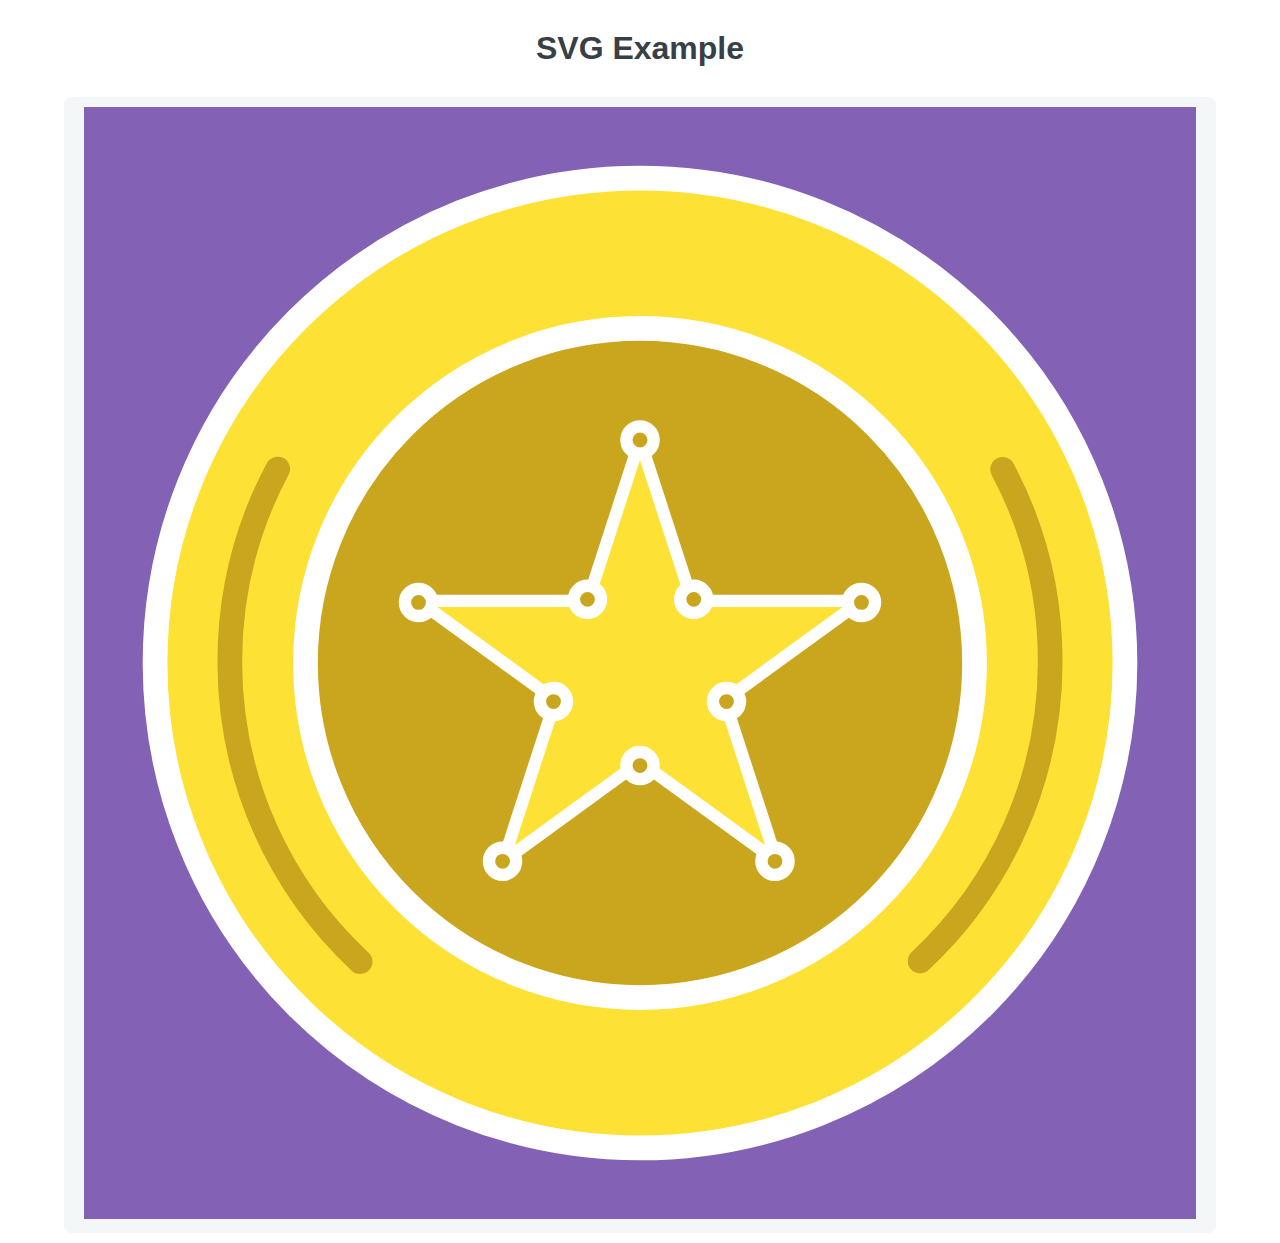
<file: index.html>
<!DOCTYPE html>
<html>
  <head>
    <meta charset="utf-8">
    <meta name="viewport" content="width=device-width, initial-scale=1.0">
    <title>Scalable Vector Graphics</title>
    <link rel="stylesheet" href="css/normalize.css">
    <link rel="stylesheet" href="css/main.css">
  </head>
  <body>

    <h1>SVG Example</h1>

     <!-- Embedding an SVG File into HTML -->
    <div class="wrapper">
      <svg class="graphic" xmlns="http://www.w3.org/2000/svg" viewBox="0 0 360 360" enable-background="new 0 0 360 360">
        <path fill="#8361B4" d="M0 0h360v360h-360z"/>
        <circle class="outer-circle" fill="#FDE135" stroke="#fff" stroke-width="8" stroke-miterlimit="10" cx="180" cy="180" r="157"/>
        <circle class="inner-circle" fill="#CAA61F" stroke="#fff" stroke-width="8" stroke-miterlimit="10" cx="180" cy="180" r="108.3"/>
        <path class="outer-circle" d="M89.4 276.7c-26-24.2-42.2-58.8-42.2-97.1 0-22.6 5.6-43.8 15.5-62.4m234.7.1c9.9 18.6 15.4 39.7 15.4 62.2 0 38.3-16.2 72.8-42.1 97" stroke="#CAA61F" stroke-width="8" stroke-linecap="round" stroke-miterlimit="10" fill="none"/>
        <path class="star" fill="#FDE135" stroke="#fff" stroke-width="4" stroke-linecap="round" stroke-linejoin="round" stroke-miterlimit="10" d="M180 107.8l16.9 52.1h54.8l-44.3 32.2 16.9 52.1-44.3-32.2-44.3 32.2 16.9-52.1-44.3-32.2h54.8z"/>
        <circle class="star-point" fill="#CAA61F" stroke="#fff" stroke-width="4" stroke-linecap="round" stroke-linejoin="round" stroke-miterlimit="10" cx="180" cy="107.8" r="4.4"/>
        <circle class="star-point" fill="#CAA61F" stroke="#fff" stroke-width="4" stroke-linecap="round" stroke-linejoin="round" stroke-miterlimit="10" cx="223.7" cy="244.2" r="4.4"/>
        <circle class="star-point" fill="#CAA61F" stroke="#fff" stroke-width="4" stroke-linecap="round" stroke-linejoin="round" stroke-miterlimit="10" cx="135.5" cy="244.2" r="4.4"/>
        <circle class="star-point" fill="#CAA61F" stroke="#fff" stroke-width="4" stroke-linecap="round" stroke-linejoin="round" stroke-miterlimit="10" cx="108.3" cy="160.4" r="4.4"/>
        <circle class="star-point" fill="#CAA61F" stroke="#fff" stroke-width="4" stroke-linecap="round" stroke-linejoin="round" stroke-miterlimit="10" cx="251.7" cy="160.4" r="4.4"/>
        <circle class="star-point" fill="#CAA61F" stroke="#fff" stroke-width="4" stroke-linecap="round" stroke-linejoin="round" stroke-miterlimit="10" cx="197.4" cy="159.4" r="4.4"/>
        <circle class="star-point" fill="#CAA61F" stroke="#fff" stroke-width="4" stroke-linecap="round" stroke-linejoin="round" stroke-miterlimit="10" cx="163" cy="159.4" r="4.4"/>
        <circle class="star-point" fill="#CAA61F" stroke="#fff" stroke-width="4" stroke-linecap="round" stroke-linejoin="round" stroke-miterlimit="10" cx="152" cy="192.5" r="4.4"/>
        <circle class="star-point" fill="#CAA61F" stroke="#fff" stroke-width="4" stroke-linecap="round" stroke-linejoin="round" stroke-miterlimit="10" cx="208" cy="192.5" r="4.4"/>
        <circle class="star-point" fill="#CAA61F" stroke="#fff" stroke-width="4" stroke-linecap="round" stroke-linejoin="round" stroke-miterlimit="10" cx="180" cy="213.2" r="4.4"/>
      </svg>
    </div>  <!-- /wrapper -->
  </body>
</html>
</file>
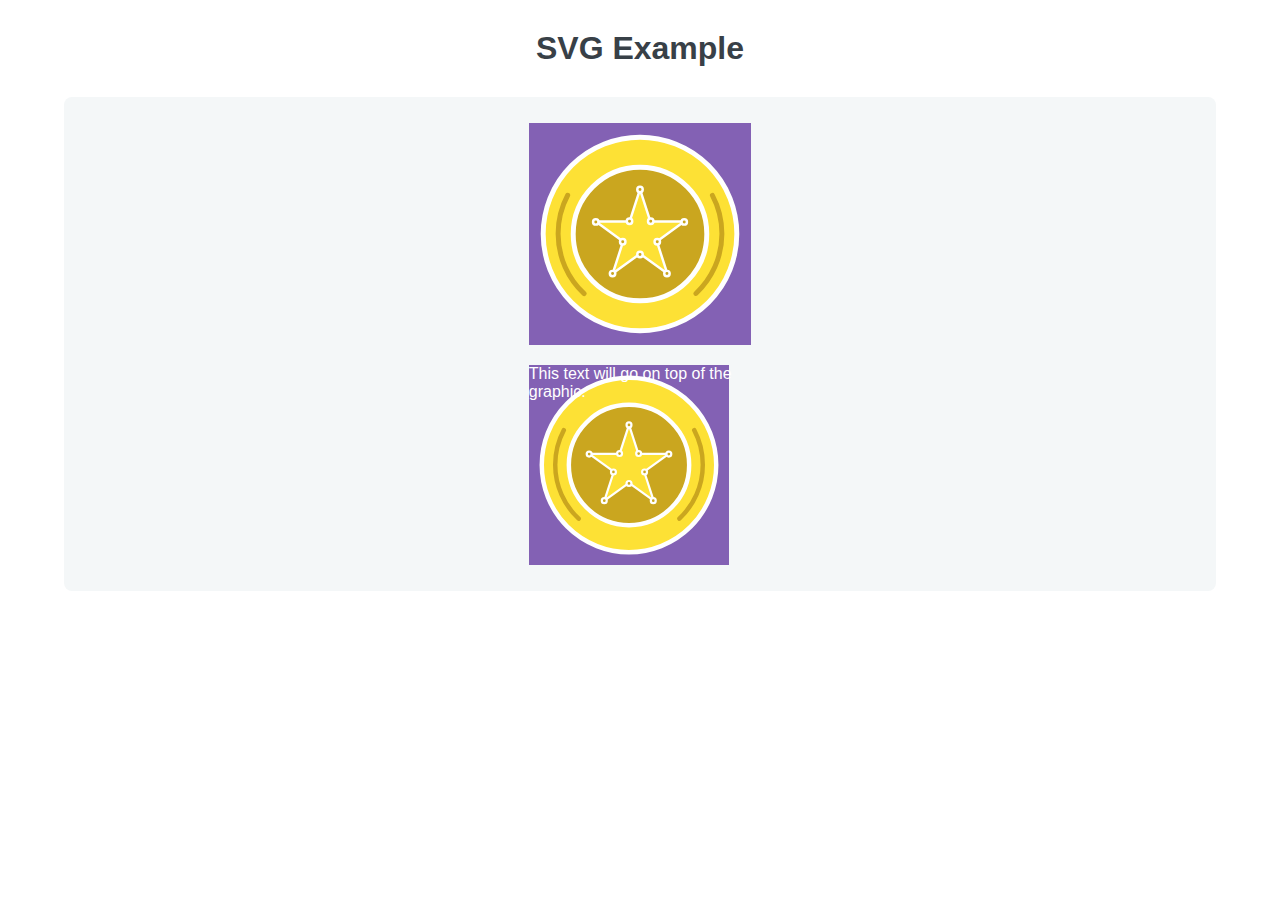
<file: docs/index-1.html>
<!DOCTYPE html>
<html>
  <head>
    <meta charset="utf-8">
    <meta name="viewport" content="width=device-width, initial-scale=1.0">
    <title>Scalable Vector Graphics</title>
    <link rel="stylesheet" href="../css/normalize.css">
    <link rel="stylesheet" href="main-1.css">
  </head>
  <body>

    <h1>SVG Example</h1>

    <!-- This inserts an svg image file -->
    <div class="wrapper">
      <div class="graphic">
        <img src="../img/star.svg" alt="Star Logo">
      </div>
      <div class="graphic-with-text">
        <p>This text will go on top of the graphic.</p>
      </div>
  </body>
</html>
</file>
<file: css/main.css>
*, *:before, *:after {
  -moz-box-sizing: border-box;
  -webkit-box-sizing: border-box;
  box-sizing: border-box;
}

body {
  font-family: 'Nunito', sans-serif;
  color: #384047;
}

.wrapper {
  max-width: 90%;
  margin: 10px auto;
  padding: 10px 20px;
  background: #f4f7f8;
  border-radius: 8px;
}

h1, h2 {
  margin: 30px 0;
  text-align: center;
}

.outer-circle {

}
</file>
<file: docs/main-1.css>
*, *:before, *:after {
  -moz-box-sizing: border-box;
  -webkit-box-sizing: border-box;
  box-sizing: border-box;
}

body {
  font-family: 'Nunito', sans-serif;
  color: #384047;
}

.wrapper {
  max-width: 90%;
  margin: 10px auto;
  padding: 10px 20px;
  background: #f4f7f8;
  border-radius: 8px;
}

h1, h2 {
  margin: 30px 0;
  text-align: center;
}

.graphic,
.graphic-with-text {
  margin: 1em auto;
  width: 20%;
}

.graphic-with-text {
  color: #FFF;
  background: transparent url('../img/star.svg') left top no-repeat;
  height: 200px;
}
</file>
